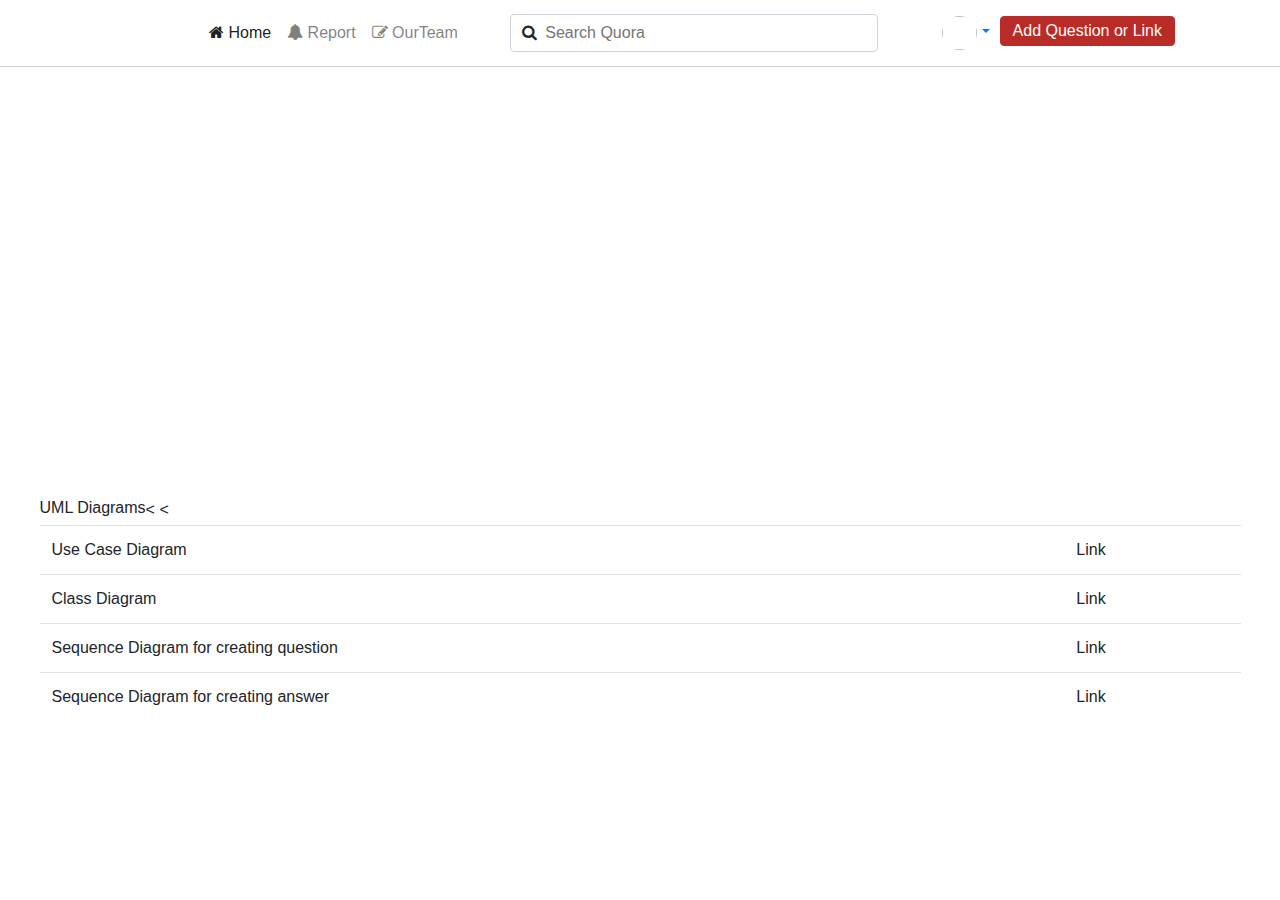
<file: src/main/resources/templates/barGraph.html>
<!DOCTYPE html>
<html lang="en" xmlns:th="http://www.thymeleaf.org">
<head>
    <meta charset="utf-8">

    <title>Quora</title>
    <link rel="icon" th:href="@{assets/img/title.png}" type="" sizes="16x16">
    <meta name="viewport" content="width=device-width, initial-scale=1">
    <link href="http://maxcdn.bootstrapcdn.com/bootstrap/4.0.0/css/bootstrap.min.css" th:href="@{http://maxcdn.bootstrapcdn.com/bootstrap/4.0.0/css/bootstrap.min.css}"  rel="stylesheet">
    <link rel="stylesheet" type="text/css" href="../static/css/style.css" th:href="@{css/style.css}">
    <link rel="stylesheet" th:href="@{https://use.fontawesome.com/releases/v5.8.1/css/all.css}" href="https://use.fontawesome.com/releases/v5.8.1/css/all.css" integrity="sha384-50oBUHEmvpQ+1lW4y57PTFmhCaXp0ML5d60M1M7uH2+nqUivzIebhndOJK28anvf" crossorigin="anonymous">
    <script src="http://code.jquery.com/jquery-1.11.1.min.js" th:src="@{http://code.jquery.com/jquery-1.11.1.min.js}"></script>
    <script src="http://maxcdn.bootstrapcdn.com/bootstrap/4.0.0/js/bootstrap.min.js" th:src="@{http://maxcdn.bootstrapcdn.com/bootstrap/4.0.0/js/bootstrap.min.js}"></script>
</head>
<body>
<link href="https://stackpath.bootstrapcdn.com/font-awesome/4.7.0/css/font-awesome.min.css" th:href="@{https://stackpath.bootstrapcdn.com/font-awesome/4.7.0/css/font-awesome.min.css}" rel="stylesheet" integrity="sha384-wvfXpqpZZVQGK6TAh5PVlGOfQNHSoD2xbE+QkPxCAFlNEevoEH3Sl0sibVcOQVnN" crossorigin="anonymous">
<nav class="navbar navbar-expand-lg navbar-light fixed-top">
    <div class="container-fluid">
        <a class="navbar-brand mylogo" th:href="@{index}"></a>
        <button class="navbar-toggler" type="button" data-toggle="collapse" data-target="#navbarSupportedContent" aria-controls="navbarSupportedContent" aria-expanded="false" aria-label="Toggle navigation">
            <span class="navbar-toggler-icon"></span>
        </button>
        <div class="collapse navbar-collapse" id="navbarSupportedContent">
            <ul class="navbar-nav mr-auto">
                <li class="nav-item active">
                    <a class="nav-link" th:href="@{index}"><i class="fa fa-home"></i> Home</a>
                </li>

                <li class="nav-item">
                    <a th:href="@{/displayBarGraph}" class="nav-link"><i class="fa fa-bell"></i> Report</a>
                </li>
                <li class="nav-item">
                    <a class="nav-link" th:href="@{team}"><i class="fa fa-edit"></i> OurTeam</a>
                </li>
            </ul>
            <form class="form-inline my-2 my-lg-0 col-md-5">
                <input class="myform-control mr-sm-2" type="search" placeholder="Search Quora" aria-label="Search">
                <button class="btn btn-light"><i class="fa fa-search"></i></button>
            </form>
            <ul class="navbar-nav ml-auto">
                <li class="avatar-profile d-none d-sm-block ">
                    <a href="#" class="dropdown-toggle"  data-toggle="dropdown" ><img th:src="@{assets/img/avatar.png}" height="48px" width="48px" class="img-responsive" /></a>
                    <ul class="nav navbar-nav">
                        <li class="dropdown">
                            <ul class="dropdown-menu">
                                <li><a th:href="@{/profile}">Profile <span class="glyphicon glyphicon-cog pull-right"></span></a></li>
                                <li class="divider"></li>
                                <li><a th:href="@{/login}">Login <span class="glyphicon glyphicon-stats pull-right"></span></a></li>
                                <li class="divider"></li>
                                <li class="divider"></li>
                                <li><a href="#"><span class="glyphicon glyphicon-heart pull-right"></span></a></li>
                                <li class="divider"></li>
                                <li><a href="#">Sign Out <span class="glyphicon glyphicon-log-out pull-right"></span></a></li>
                            </ul>
                        </li>
                    </ul>
                </li>
                <li>
                    <a href="#" id="add-question" class="btn mybtn btn-success">Add Question or Link</a>
                </li>
            </ul>
        </div>
    </div>
</nav><!-- End of Navigation-->


<body>
<div class="container">
    <h2 align="center"></h2>

    <div id="container"
         style="width: 550px; height: 400px; margin: 0 auto"></div>
</div>
<script
        src="https://ajax.googleapis.com/ajax/libs/jquery/3.1.1/jquery.min.js"></script>
<!-- Latest compiled and minified JavaScript -->
<script
        src="https://maxcdn.bootstrapcdn.com/bootstrap/3.3.7/js/bootstrap.min.js"></script>
<script src="https://code.highcharts.com/highcharts.js"></script>
<script src="https://code.highcharts.com/modules/exporting.js"></script>
<script th:inline="javascript">
    $(function(){
        Highcharts.chart('container', {
            chart: {
                type: 'column'
            },
            title: {
                text: 'Quora Daily User Engagement Report'
            },

            xAxis: {
                categories: [[${surveyMap.keySet()}]],
                crosshair: true
            },
            yAxis: {
                min: 0,
                max:30,
                title: {
                    text: 'Activity Rating [in %]'
                }
            },
            tooltip: {
                headerFormat: '<span style="font-size:10px">{point.key}</span><table>',
                pointFormat: '<tr><td style="color:{series.color};padding:0">{series.name}: </td>' +
                    '<td style="padding:0"><b>{point.y:.1f} K</b></td></tr>',
                footerFormat: '</table>',
                shared: true,
                useHTML: true
            },
            plotOptions: {
                column: {
                    pointPadding: 0.2,
                    borderWidth: 0
                }
            },
            series: [{
                name: 'Day of Month',
                data: [[${surveyMap.values()}]]
            }]
        });
    });
</script>

<div class="container">
<div class="row">
<h6>UML Diagrams</h6>
    <table class="table">

        <tbody>
        <tr>
            <td>Use Case Diagram</td>
            <td><a th:href="@{/assets/img/usecase.png}">Link</a></td>

        </tr>

        <tr>
            <td>Class Diagram</td>
            <td><a th:href="@{/assets/img/class.png}">Link</a></td>

        </tr>
        <tr>
            < <td>Sequence Diagram for creating question</td>
            <td><a th:href="@{/assets/img/createquestion.png}">Link</a></td>
        </tr>

        <tr>
            < <td>Sequence Diagram for creating answer</td>
            <td><a th:href="@{/assets/img/createanswer.png}">Link</a></td>
        </tr>
        </tbody>
    </table>



</div>



</div>

</body>
</file>
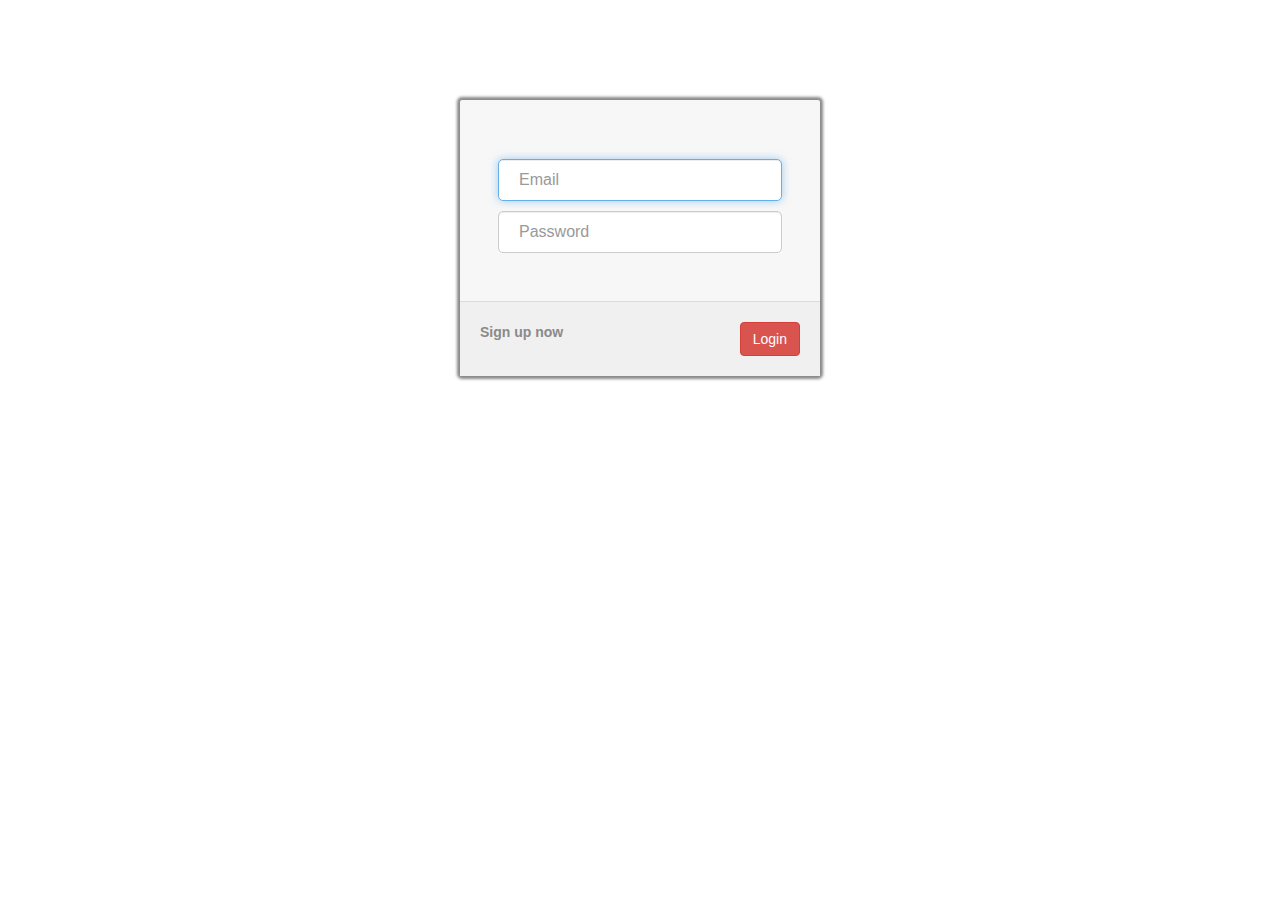
<file: src/main/resources/templates/login.html>
<!DOCTYPE html>
<html lang="en" xmlns:th="http://www.thymeleaf.org">
<head>
    <meta charset="utf-8">

    <title>Login</title>
    <link rel="icon" th:href="@{assets/img/title.png}" type="" sizes="16x16">
        <meta name="viewport" content="width=device-width, initial-scale=1">
    <link href="http://netdna.bootstrapcdn.com/bootstrap/3.0.0/css/bootstrap.min.css" rel="stylesheet">
    <style type="text/css">
      body{
        background: url(//qsf.fs.quoracdn.net/-3-images.home.illo_1920.png-26-5ac607d989ef8067.png) no-repeat center center fixed;
      }


        .form-signin {

  max-width: 400px;
  display:block;
  background-color: #f7f7f7;
  -moz-box-shadow: 0 0 3px 3px #888;
    -webkit-box-shadow: 0 0 3px 3px #888;
  box-shadow: 0 0 3px 3px #888;
  border-radius:2px;
}
.main{
  padding: 38px;
}
.social-box{
  margin: 0 auto;
  padding: 38px;
  border-bottom:1px #ccc solid;
}
.social-box a{
  font-weight:bold;
  font-size:18px;
  padding:8px;
}
.social-box a i{
  font-weight:bold;
  font-size:20px;
}
.heading-desc{
  font-size:20px;
  font-weight:bold;
  padding:38px 38px 0px 38px;

}
.form-signin .form-signin-heading,
.form-signin .checkbox {
  margin-bottom: 10px;
}
.form-signin .checkbox {
  font-weight: normal;
}
.form-signin .form-control {
  position: relative;
  font-size: 16px;
  height: 20px;
  padding: 20px;
  -webkit-box-sizing: border-box;
     -moz-box-sizing: border-box;
          box-sizing: border-box;
}
.form-signin .form-control:focus {
  z-index: 2;
}
.form-signin input[type="text"] {
  margin-bottom: 10px;
  border-radius: 5px;

}
.form-signin input[type="password"] {
  margin-bottom: 10px;
  border-radius: 5px;
}
.login-footer{
  background:#f0f0f0;
  margin: 0 auto;
  border-top: 1px solid #dadada;
  padding:20px;
}
.login-footer .left-section a{
  font-weight:bold;
  color:#8a8a8a;
  line-height:19px;
}
.mg-btm{
  margin-bottom:20px;
}
    </style>
    <script src="http://code.jquery.com/jquery-1.11.1.min.js"></script>
    <script src="http://netdna.bootstrapcdn.com/bootstrap/3.0.0/js/bootstrap.min.js"></script>
</head>
<body>
<div class="container" style="margin-top: 100px">
  <div class="row">
    <div class="col-lg-4"></div>
    <div class="col-lg-4">
        <form th:action="@{/login}"  method="POST"  class="form-signin mg-btm" >

          <div class="row">
            <div class="col-md-2"></div>
        <div class="col-md-8">
                <img th:src="@{/assets/img/logo.png}" width="150px"  style="margin: 20px 0px 0px 25px;">
        </div>

         <div class="col-md-2"></div>
          </div>


    <div class="main">

    <input type="text" id="email" name="email" placeholder="Email"  class="form-control" autofocus required>
        <input type="password" id="password" name="password"  class="form-control" placeholder="Password" required>
    <span class="clearfix"></span>
        </div>
    <div class="login-footer">
    <div class="row">
                        <div class="col-xs-6 col-md-6">
                            <div class="left-section">
<!--                <a href="">Forgot your password?</a>-->
                <a th:href="@{registration}">Sign up now</a>
              </div>
                        </div>
                        <div class="col-xs-6 col-md-6 pull-right">
                            <button name="Submit" value="Login" type="Submit"  class="btn btn-large btn-danger pull-right">Login</button>
                        </div>
                    </div>

    </div>
      </form>
    </div>
    <div class="col-lg-4"></div>

  </div>
</div>
<script type="text/javascript">

</script>
</body>
</html>
</file>
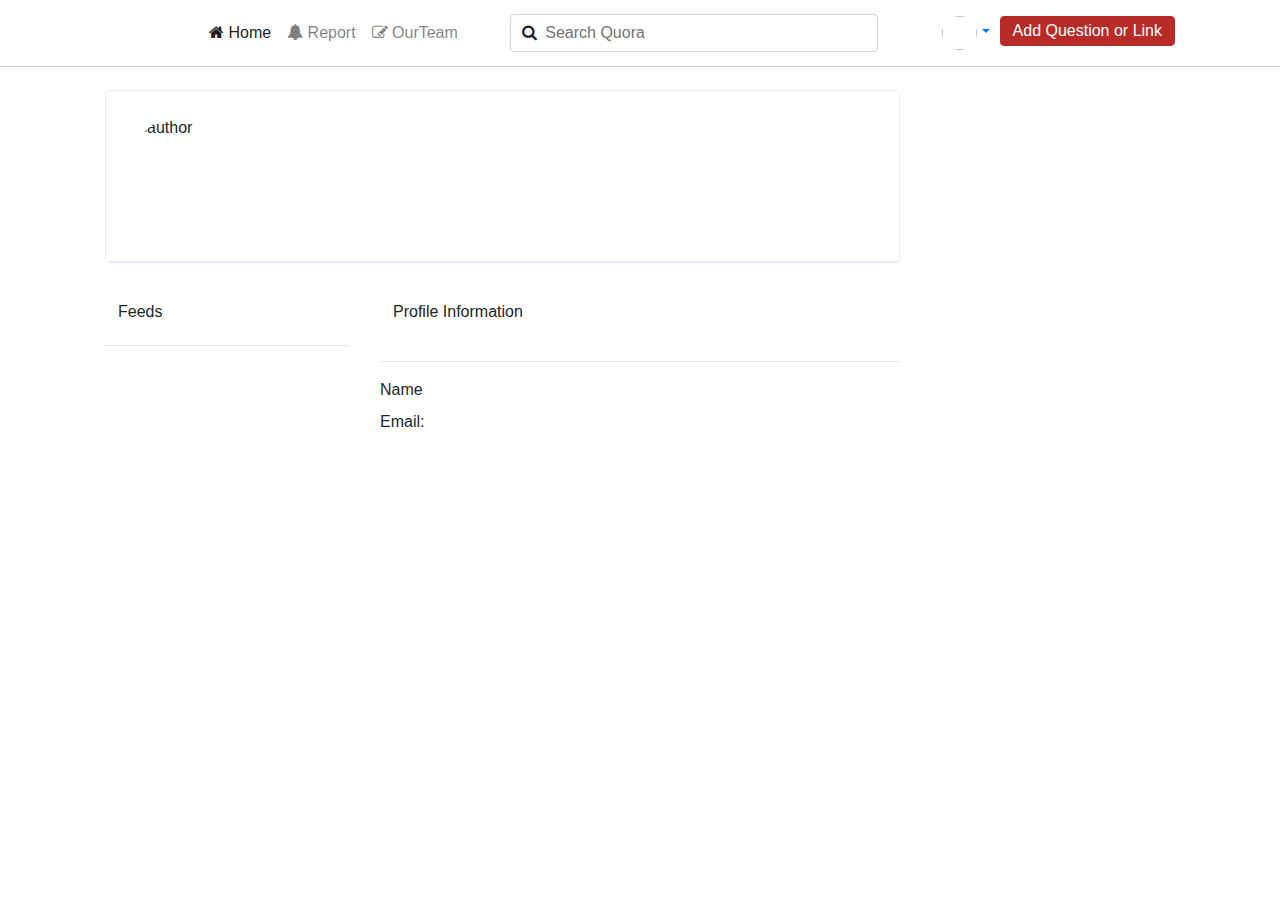
<file: src/main/resources/templates/profile.html>
<!DOCTYPE html>
<html lang="en" xmlns:th="http://www.thymeleaf.org">
<head>
    <meta charset="utf-8">

    <title>Quora</title>
    <link rel="icon" th:href="@{assets/img/title.png}" type="" sizes="16x16">
    <meta name="viewport" content="width=device-width, initial-scale=1">
    <link href="http://maxcdn.bootstrapcdn.com/bootstrap/4.0.0/css/bootstrap.min.css" th:href="@{http://maxcdn.bootstrapcdn.com/bootstrap/4.0.0/css/bootstrap.min.css}"  rel="stylesheet">
    <link rel="stylesheet" type="text/css" href="../static/css/style.css" th:href="@{css/style.css}">
    <link rel="stylesheet" th:href="@{https://use.fontawesome.com/releases/v5.8.1/css/all.css}" href="https://use.fontawesome.com/releases/v5.8.1/css/all.css" integrity="sha384-50oBUHEmvpQ+1lW4y57PTFmhCaXp0ML5d60M1M7uH2+nqUivzIebhndOJK28anvf" crossorigin="anonymous">
    <script src="http://code.jquery.com/jquery-1.11.1.min.js" th:src="@{http://code.jquery.com/jquery-1.11.1.min.js}"></script>
    <script src="http://maxcdn.bootstrapcdn.com/bootstrap/4.0.0/js/bootstrap.min.js" th:src="@{http://maxcdn.bootstrapcdn.com/bootstrap/4.0.0/js/bootstrap.min.js}"></script>
</head>
<body>
<link href="https://stackpath.bootstrapcdn.com/font-awesome/4.7.0/css/font-awesome.min.css" th:href="@{https://stackpath.bootstrapcdn.com/font-awesome/4.7.0/css/font-awesome.min.css}" rel="stylesheet" integrity="sha384-wvfXpqpZZVQGK6TAh5PVlGOfQNHSoD2xbE+QkPxCAFlNEevoEH3Sl0sibVcOQVnN" crossorigin="anonymous">
<nav class="navbar navbar-expand-lg navbar-light fixed-top">
    <div class="container-fluid">
        <a class="navbar-brand mylogo" th:href="@{index}"></a>
        <button class="navbar-toggler" type="button" data-toggle="collapse" data-target="#navbarSupportedContent" aria-controls="navbarSupportedContent" aria-expanded="false" aria-label="Toggle navigation">
            <span class="navbar-toggler-icon"></span>
        </button>
        <div class="collapse navbar-collapse" id="navbarSupportedContent">
            <ul class="navbar-nav mr-auto">
                <li class="nav-item active">
                    <a class="nav-link" th:href="@{index}"><i class="fa fa-home"></i> Home</a>
                </li>

                <li class="nav-item">
                    <a th:href="@{/displayBarGraph}" class="nav-link"><i class="fa fa-bell"></i> Report</a>
                </li>
                <li class="nav-item">
                    <a class="nav-link" th:href="@{team}"><i class="fa fa-edit"></i> OurTeam</a>
                </li>
            </ul>
            <form class="form-inline my-2 my-lg-0 col-md-5">
                <input class="myform-control mr-sm-2" type="search" placeholder="Search Quora" aria-label="Search">
                <button class="btn btn-light"><i class="fa fa-search"></i></button>
            </form>
            <ul class="navbar-nav ml-auto">
                <li class="avatar-profile d-none d-sm-block ">
                    <a href="#" class="dropdown-toggle"  data-toggle="dropdown" ><img th:src="@{assets/img/avatar.png}" height="48px" width="48px" class="img-responsive" /></a>
                    <ul class="nav navbar-nav">
                        <li class="dropdown">
                            <ul class="dropdown-menu">
                                <li><a th:href="@{/profile}">Profile <span class="glyphicon glyphicon-cog pull-right"></span></a></li>
                                <li class="divider"></li>
                                <li><a th:href="@{/login}">Login <span class="glyphicon glyphicon-stats pull-right"></span></a></li>
                                <li class="divider"></li>
                                <li class="divider"></li>
                                <li><a href="#"><span class="glyphicon glyphicon-heart pull-right"></span></a></li>
                                <li class="divider"></li>
                                <li><a href="#">Sign Out <span class="glyphicon glyphicon-log-out pull-right"></span></a></li>
                            </ul>
                        </li>
                    </ul>
                </li>
                <li>
                    <a href="#" id="add-question" class="btn mybtn btn-success">Add Question or Link</a>
                </li>
            </ul>
        </div>
    </div>
</nav><!-- End of Navigation-->

      <!-- Page Content -->
      <div class="container-fluid">
         <div class="row">

            <div class="col-lg-9">

               <div class="row">

                  <div class="col-lg-12">
                     <!--User Question post block-->
                     <div class="ui-block">


                        <article class="hentry post">

                           <div class="post__author author vcard inline-items">
                              <img th:src="@{assets/img/avatar.png}" style="height: 100px; width: 100px;" class="img-responsive" alt="author">
                              <div class="author-date">
                                 <a class="h6 post__author-name fn" href="#" th:text="${logged_name}"></a>
                                 <div class="post__date">
                                    <time class="published" datetime="2004-07-24T18:18">

                                    </time>
                                 </div>
                              </div>

                           </div>

                           <div id="qnlink" class="m-link">


                           </a></h5>
                        </div>


                     </article>
                  </div><!--End of ask question block-->
               </div>
            </div><!--End of row-->

            <div class="row">

               <div class="col-lg-4">
                  <div class=" aff-right">
                     <div class="ui-block" style="border-style: none;">
                        <h6 class="my-4">Feeds</h6>
                        <hr>
                        <div class="nav flex-column nav-pills nav-stacked" id="v-pills-tab" role="tablist" aria-orientation="vertical">
                           <a class="nav-link " data-toggle="pill" th:text="${my_answers}" href="#"></a>
                           <a class="nav-link" data-toggle="pill" th:text="${my_questions}"href="#"></a>
                           </div>
                     </div>
                  </div>
               </div>

               <div class="col-lg-8">
                  <div class=" aff-right">
                     <div class="ui-block" style="border-style: none;">
                        <div class="row">
                           <div class="col-md-6">
                              <h6 class="my-4">Profile Information</h6>
                           </div>
                        </div>
                        <hr>
                            <div class="row">
                               <div class="col-md-6">
                                 <label>Name</label>
                              </div>
                              <div class="col-md-6">
                                 <p th:text="${logged_name}"></p>
                              </div>
                        </div>

                        <div class="row">
                               <div class="col-md-6">
                                 <label>Email:</label>
                              </div>
                              <div class="col-md-6">
                                 <p th:text="${logged_email}"></p>
                              </div>
                        </div>

                  </div>



               </div>
            </div>
            <!-- /.col-lg-3 -->
         </div><!--End of row--->


      </div><!--End of col-lg-7-->





      <!-- /.col-lg-6 -->
      <!--col-lg-3-->
      <!-- /.col-lg-3 -->
   </div>
</div>
<!-- /.container -->

<!-- The Modal -->
<div class="modal fade" id="addModal">
   <div class="modal-dialog">
      <div class="modal-content">
         <!-- Modal Header -->
         <div class="modal-header">
            <ul class="nav nav-tabs " role="tablist">
               <li role="presentation" class="active"><a href="#uploadTab" aria-controls="uploadTab" role="tab" data-toggle="tab">Add Questions</a>

               </li>
            </ul>

            <button type="button" class="close" data-dismiss="modal">×</button>
         </div>
         <!-- Modal body -->
         <div class="modal-body">
            <div class="well">
               <h6>Tips on getting good answers quickly</h6>
               <ul>
                  <li ><i class="far fa-check-circle" style="color:#329bff"> </i> Make sure your question hasn't been asked already</li>
                  <li><i class="far fa-check-circle" style="color:#329bff"> </i> Keep your question short and to the point</li>
                  <li><i class="far fa-check-circle" style="color:#329bff"> </i> Double-check grammar and spelling</li>
               </ul>
            </div>
            <div class="post__author author vcard inline-items">
              <img th:src="@{assets/img/avatar.png}" height="48px" width="48px" class="img-responsive" />
              <div class="author-date">
               <a class="h6 post__author-name fn" href="#" th:text="${logged_name}"></a>
               <div class="post__date">
                  <time class="published" datetime="2004-07-24T18:18">

                  </time>


               </div>
            </div>
         </div>


         <div class="input-group">

           <textarea class="form-control" aria-label="With textarea"></textarea>


        </div>
     </div>
     <!-- Modal footer -->
     <div class="modal-footer">
      <button type="button" class="btn btn-info" style="background-color: #3a66ad; color: white;">Add Question</button>
      <button type="button" class="btn btn"  data-dismiss="modal">Cancel</button>
   </div>
</div>
</div>
</div>
</body>
<script type="text/javascript">
   $(document).on("click", "#add-question", function(){

      $("#addModal").modal("show");
   });



</script>
</file>
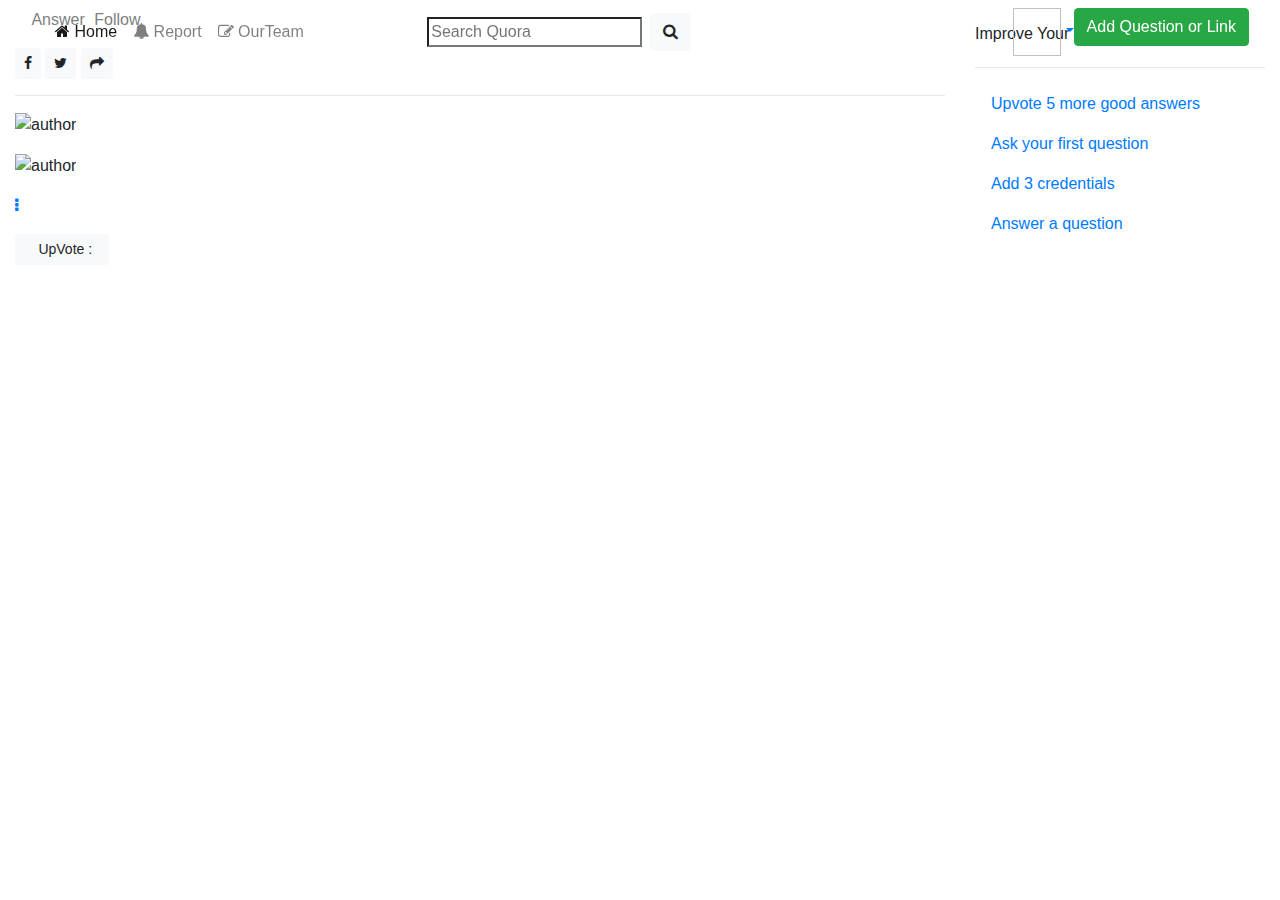
<file: src/main/resources/templates/question.html>
<!DOCTYPE html>
<html lang="en" xmlns:th="http://www.thymeleaf.org">
<head>
    <meta charset="utf-8">

    <title>Quora</title>
    <link rel="icon" th:href="@{assets/img/title.png}" type="" sizes="16x16">
    <meta name="viewport" content="width=device-width, initial-scale=1">
    <link href="http://maxcdn.bootstrapcdn.com/bootstrap/4.0.0/css/bootstrap.min.css" th:href="@{http://maxcdn.bootstrapcdn.com/bootstrap/4.0.0/css/bootstrap.min.css}"  rel="stylesheet">
    <link rel="stylesheet" type="text/css" th:href="@{/css/style.css}">
    <link rel="stylesheet" th:href="@{https://use.fontawesome.com/releases/v5.8.1/css/all.css}" href="https://use.fontawesome.com/releases/v5.8.1/css/all.css" integrity="sha384-50oBUHEmvpQ+1lW4y57PTFmhCaXp0ML5d60M1M7uH2+nqUivzIebhndOJK28anvf" crossorigin="anonymous">

    <script src="http://code.jquery.com/jquery-1.11.1.min.js" th:src="@{http://code.jquery.com/jquery-1.11.1.min.js}"></script>
    <script src="http://maxcdn.bootstrapcdn.com/bootstrap/4.0.0/js/bootstrap.min.js" th:src="@{http://maxcdn.bootstrapcdn.com/bootstrap/4.0.0/js/bootstrap.min.js}"></script>
</head>
<body>
<link href="https://stackpath.bootstrapcdn.com/font-awesome/4.7.0/css/font-awesome.min.css" th:href="@{https://stackpath.bootstrapcdn.com/font-awesome/4.7.0/css/font-awesome.min.css}" rel="stylesheet" integrity="sha384-wvfXpqpZZVQGK6TAh5PVlGOfQNHSoD2xbE+QkPxCAFlNEevoEH3Sl0sibVcOQVnN" crossorigin="anonymous">


<nav class="navbar navbar-expand-lg navbar-light fixed-top">
    <div class="container-fluid">
        <a class="navbar-brand mylogo" th:href="@{index}"></a>
        <button class="navbar-toggler" type="button" data-toggle="collapse" data-target="#navbarSupportedContent" aria-controls="navbarSupportedContent" aria-expanded="false" aria-label="Toggle navigation">
            <span class="navbar-toggler-icon"></span>
        </button>
        <div class="collapse navbar-collapse" id="navbarSupportedContent">
            <ul class="navbar-nav mr-auto">
                <li class="nav-item active">
                    <a class="nav-link" th:href="@{/index}"><i class="fa fa-home"></i> Home</a>
                </li>
                <li class="nav-item">
                    <a th:href="@{/displayBarGraph}" class="nav-link"><i class="fa fa-bell"></i> Report</a>
                </li>
                <li class="nav-item">
                    <a class="nav-link" th:href="@{/team}"><i class="fa fa-edit"></i> OurTeam</a>
                </li>
            </ul>
            <form class="form-inline my-2 my-lg-0 col-md-5">
                <input class="myform-control mr-sm-2" type="search" placeholder="Search Quora" aria-label="Search">
                <button class="btn btn-light"><i class="fa fa-search"></i></button>
            </form>
            <ul class="navbar-nav ml-auto">
                <li class="avatar-profile d-none d-sm-block ">
                    <a href="#" class="dropdown-toggle"  data-toggle="dropdown" ><img th:src="@{/assets/img/avatar.png}" height="48px" width="48px" class="img-responsive" /></a>
                    <ul class="nav navbar-nav">

                        <li class="dropdown">
                        <li class="dropdown">

                            <ul class="dropdown-menu">
                                <li><a th:href="@{profile}">Profile <span class="glyphicon glyphicon-cog pull-right"></span></a></li>
                                <li class="divider"></li>
                                <li><a th:href="@{login}">Login <span class="glyphicon glyphicon-stats pull-right"></span></a></li>
                                <li class="divider"></li>
                                <li><a th:href="@{message}">Messages <span class="badge pull-right"> 42 </span></a></li>
                                <li class="divider"></li>
                                <li><a href="#"><span class="glyphicon glyphicon-heart pull-right"></span></a></li>
                                <li class="divider"></li>
                                <li><a th:href="@{login}">Sign Out <span class="glyphicon glyphicon-log-out pull-right"></span></a></li>
                            </ul>
                        </li>
                    </ul>
                </li>
                <li>
                    <a href="#" id="add-question" class="btn mybtn btn-success">Add Question or Link</a>
                </li>

            </ul>
        </div>
    </div>
</nav><!-- End of Navigation-->
<!-- Page Content -->
<div class="container-fluid">
    <div class="row">
        <!-- /.col-lg-3 -->
        <div class="col-lg-9">
            <!--Hot Topics listed with question and answers-->
            <div class="ui-block">
                <article class="hentry post">
                    <div class="m-link">
                        <a  target="_blank">
                            <h6 style="font-weight: bold" th:text="${question.getQuestion_content()}"></h6>
                        </a>
                    </div>
                    <div class="post-additional-info inline-items">
                        <p>
                            <a data-toggle="collapse" href="#collapseExample" role="button" aria-expanded="false" aria-controls="collapseExample" style="color:grey;"><i class="far fa-check-square" style="color:#007bff"></i> Answer</a>
                            <a href="" class="" style="color:grey; padding-left: 5px;"><i class="fab fa-chromecast" style="color:#007bff"></i> Follow</a>
                        </p>
                        <p class="social-icons">
                            <a href="#" class="btn btn-sm btn-light"><i class="fa fa-facebook"></i></a>
                            <a href="#" class="btn btn-sm btn-light"> <i class="fa fa-twitter"></i></a>
                            <a href="#" class="btn btn-sm btn-light"> <i class="fa fa-share"></i></a>
                        </p>
                    </div>
                    <hr/>
                    <div class="collapse" id="collapseExample">
                        <form th:action="@{/addAnswer}" th:object="${answer}" enctype="multipart/form-data" method="post">
                            <div class="card card-body">
                                <input th:field="*{question}" type="hidden">
                                <textarea th:field="*{answer_content}" type="text"  class="form-control" aria-label="With textarea"></textarea>
                            </div>
                            <button type="submit" class="btn btn-info" style="background-color: #3a66ad; color: white; margin-top:5px;">Add Answer</button>
                        </form>
                    </div>
                    <h6 th:text="${totalAnswer}"></h6>
                    <div class="post__author author vcard inline-items">
                        <img th:src="@{/assets/img/avatar.png}" height="48px" width="48px" class="img-responsive" alt="author">
                        <div class="author-date">
                            <div class="post__date">
                                <p th:text="${question.getUser().getName() + question.getUser().getLastName()}"></p>
                            </div>
                        </div>
                    </div>
                    <div th:each="answerz:${question.getSortedAnswers()}" class="ui-block">
                        <article class="hentry post">
                            <div class="m-link">
                                <h6></h6>
                            </div>
                            <div class="post__author author vcard inline-items">
                                <div class="author-date">
                                    <img th:src="@{/assets/img/avatar.png}" height="48px" width="48px" class="img-responsive" alt="author">
                                    <a class="h6 post__author-name fn" th:text="${answerz.getUser().getName() + answerz.getUser().getLastName()}"  href="#"></a>
                                    <div class="post__date">
                                        <time class="published" datetime="2004-07-24T18:18">
                                            <p th:text="${answerz.getCreateDate()}"></p>
                                        </time>
                                    </div>
                                </div>
                                <div class="more">
                                    <a href="#">
                                        <i class="fa fa-ellipsis-v"></i>
                                    </a>
                                </div>
                            </div>
                            <p th:text="${answerz.getAnswer_content()}">
                            </p>
                            <p>
                                <a th:href="${'/inc_upvote/' + answerz.getId()}" class="btn btn-sm btn-light"><i class="fas fa-arrow-up"></i> UpVote : &nbsp; <span  th:text="${answerz.getUpvote()}"></span></a>


                            </p>
                        </article>
                    </div><!--End of Topic Block-->

                </article>
            </div><!--End of Topic Block-->

        </div><!--End of col-lg-7-->
        <!-- /.col-lg-6 -->
        <!--col-lg-3-->
        <div class="col-lg-3">
            <div class=" q-wid">
                <div class="ui-block">
                    <h6 class="my-4">Improve Your Feed</h6>
                    <hr>
                    <div class="nav flex-column nav-pills nav-stacked" id="v-pills-tab"  aria-orientation="vertical">
                        <a class="nav-link"  data-toggle="pill" href="#"  >  Upvote 5 more good answers</a>
                        <a class="nav-link"  data-toggle="pill" href="#"  >Ask your first question</a>
                        <a class="nav-link" data-toggle="pill" href="#"   >Add 3 credentials</a>
                        <a class="nav-link" data-toggle="pill" href="#">Answer a question</a>
                    </div>
                </div>
            </div>
        </div>
        <!-- /.col-lg-3 -->
    </div>
</div>
<!-- /.container -->

<!-- The Modal -->
<div class="modal fade" id="addModal">
    <div class="modal-dialog">
        <div class="modal-content">
            <!-- Modal Header -->
            <div class="modal-header">
                <ul class="nav nav-tabs " role="tablist">
                    <li role="presentation" class="active"><a href="#uploadTab" aria-controls="uploadTab" role="tab" data-toggle="tab">Add Questions</a>

                    </li>
                </ul>

                <button type="button" class="close" data-dismiss="modal">×</button>
            </div>
            <!-- Modal body -->
            <div class="modal-body">
                <div class="well">
                    <h6>Tips on getting good answers quickly</h6>
                    <ul>
                        <li ><i class="far fa-check-circle" style="color:#329bff"> </i> Make sure your question hasn't been asked already</li>
                        <li><i class="far fa-check-circle" style="color:#329bff"> </i> Keep your question short and to the point</li>
                        <li><i class="far fa-check-circle" style="color:#329bff"> </i> Double-check grammar and spelling</li>
                    </ul>
                </div>
                <div class="post__author author vcard inline-items">
                    <img th:src="@{/assets/img/avatar.png}" height="48px" width="48px" class="img-responsive" />
                    <div class="author-date">
                        <a class="h6 post__author-name fn" href="#">Samuel</a>
                        <div class="post__date">
                            <time class="published" datetime="2004-07-24T18:18">

                            </time>


                        </div>
                    </div>
                </div>


                <div class="input-group">

                    <textarea class="form-control" aria-label="With textarea"></textarea>


                </div>
            </div>
            <!-- Modal footer -->
            <div class="modal-footer">
                <button type="button" class="btn btn-info" style="background-color: #3a66ad; color: white;">Add Question</button>
                <button type="button" class="btn btn"  data-dismiss="modal">Cancel</button>
            </div>
        </div>
    </div>
</div>
</body>
<script type="text/javascript">
    $(document).on("click", "#add-question", function(){
        $("#addModal").modal("show");
    });
</script>
</file>
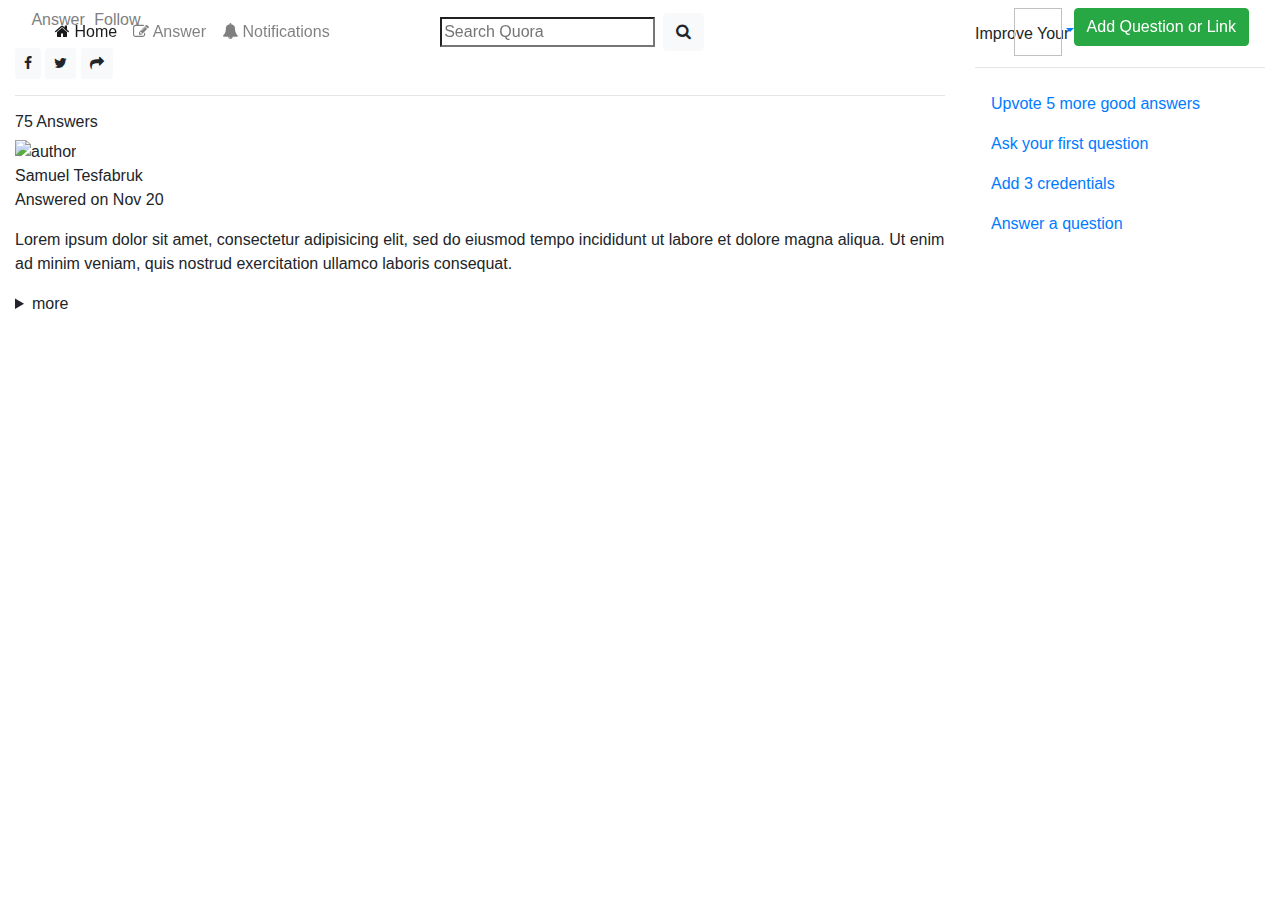
<file: src/main/resources/templates/questions.html>
<!DOCTYPE html>
<html lang="en" xmlns:th="http://www.thymeleaf.org">
<head>
    <meta charset="utf-8" xmlns:th="http://www.thymeleaf.org">

    <title>Quora</title>
    <link rel="icon" th:href="@{assets/img/title.png}" type="" sizes="16x16">
    <meta name="viewport" content="width=device-width, initial-scale=1">
    <link href="http://maxcdn.bootstrapcdn.com/bootstrap/4.0.0/css/bootstrap.min.css" th:href="@{http://maxcdn.bootstrapcdn.com/bootstrap/4.0.0/css/bootstrap.min.css}"  rel="stylesheet">
    <link rel="stylesheet" type="text/css" th:href="@{/css/style.css}">
    <link rel="stylesheet" th:href="@{https://use.fontawesome.com/releases/v5.8.1/css/all.css}" href="https://use.fontawesome.com/releases/v5.8.1/css/all.css" integrity="sha384-50oBUHEmvpQ+1lW4y57PTFmhCaXp0ML5d60M1M7uH2+nqUivzIebhndOJK28anvf" crossorigin="anonymous">

    <script src="http://code.jquery.com/jquery-1.11.1.min.js" th:src="@{http://code.jquery.com/jquery-1.11.1.min.js}"></script>
    <script src="http://maxcdn.bootstrapcdn.com/bootstrap/4.0.0/js/bootstrap.min.js" th:src="@{http://maxcdn.bootstrapcdn.com/bootstrap/4.0.0/js/bootstrap.min.js}"></script>
</head>
<body>
<link href="https://stackpath.bootstrapcdn.com/font-awesome/4.7.0/css/font-awesome.min.css" th:href="@{https://stackpath.bootstrapcdn.com/font-awesome/4.7.0/css/font-awesome.min.css}" rel="stylesheet" integrity="sha384-wvfXpqpZZVQGK6TAh5PVlGOfQNHSoD2xbE+QkPxCAFlNEevoEH3Sl0sibVcOQVnN" crossorigin="anonymous">


<nav class="navbar navbar-expand-lg navbar-light fixed-top">
    <div class="container-fluid">
        <a class="navbar-brand mylogo" th:href="@{index.html}"></a>
        <button class="navbar-toggler" type="button" data-toggle="collapse" data-target="#navbarSupportedContent" aria-controls="navbarSupportedContent" aria-expanded="false" aria-label="Toggle navigation">
            <span class="navbar-toggler-icon"></span>
        </button>
        <div class="collapse navbar-collapse" id="navbarSupportedContent">
            <ul class="navbar-nav mr-auto">
                <li class="nav-item active">
                    <a class="nav-link" th:href="@{index}"><i class="fa fa-home"></i> Home</a>
                </li>
                <li class="nav-item">
                    <a class="nav-link" href="#"><i class="fa fa-edit"></i> Answer</a>
                </li>
                <li class="nav-item">
                    <a class="nav-link" href="#"><i class="fa fa-bell"></i> Notifications</a>
                </li>
            </ul>
            <form class="form-inline my-2 my-lg-0 col-md-5">
                <input class="myform-control mr-sm-2" type="search" placeholder="Search Quora" aria-label="Search">
                <button class="btn btn-light"><i class="fa fa-search"></i></button>
            </form>
            <ul class="navbar-nav ml-auto">
                <li class="avatar-profile d-none d-sm-block ">
                    <a href="#" class="dropdown-toggle"  data-toggle="dropdown" ><img th:src="@{/assets/img/avatar.png}" height="48px" width="48px" class="img-responsive" /></a>
                    <ul class="nav navbar-nav">

                        <li class="dropdown">
                        <li class="dropdown">

                            <ul class="dropdown-menu">
                                <li><a th:href="@{profile}">Profile <span class="glyphicon glyphicon-cog pull-right"></span></a></li>
                                <li class="divider"></li>
                                <li><a th:href="@{login}">Login <span class="glyphicon glyphicon-stats pull-right"></span></a></li>
                                <li class="divider"></li>
                                <li><a th:href="@{message}">Messages <span class="badge pull-right"> 42 </span></a></li>
                                <li class="divider"></li>
                                <li><a href="#"><span class="glyphicon glyphicon-heart pull-right"></span></a></li>
                                <li class="divider"></li>
                                <li><a href="#">Sign Out <span class="glyphicon glyphicon-log-out pull-right"></span></a></li>
                            </ul>


                        </li>
                    </ul>
                </li>
                <li>
                    <a href="#" id="add-question" class="btn mybtn btn-success">Add Question or Link</a>
                </li>

            </ul>
        </div>
    </div>
</nav><!-- End of Navigation-->

      <!-- Page Content -->
      <div class="container-fluid">
         <div class="row">

            <!-- /.col-lg-3 -->
            <div class="col-lg-9">






            <!--Hot Topics listed with question and answers-->
            <div class="ui-block">
               <article class="hentry post">
                  <div class="m-link">
                     <a  target="_blank">
                        <h6 style="font-weight: bold" th:text="${questionById}"></h6>
                     </a>
                  </div>
               <div class="post-additional-info inline-items">
                     <p>
                        <a data-toggle="collapse" href="#collapseExample" role="button" aria-expanded="false" aria-controls="collapseExample" style="color:grey;"><i class="far fa-check-square" style="color:#007bff"></i> Answer</a>
                        <a href="" class="" style="color:grey; padding-left: 5px;"><i class="fab fa-chromecast" style="color:#007bff"></i> Follow</a>


                     </p>
                     <p class="social-icons">
                        <a href="#" class="btn btn-sm btn-light"><i class="fa fa-facebook"></i></a>
                        <a href="#" class="btn btn-sm btn-light"> <i class="fa fa-twitter"></i></a>
                        <a href="#" class="btn btn-sm btn-light"> <i class="fa fa-share"></i></a>
                     </p>
                </div>
                    <hr/>

                    <h6>75 Answers</h6>


                     <div class="post__author author vcard inline-items">
                        <img th:src="@{/assets/img/avatar.png}" height="48px" width="48px" class="img-responsive" alt="author">
                        <div class="author-date">
                           <a class="h6 post__author-name fn" href="#">Samuel Tesfabruk</a>
                           <div class="post__date">
                              <time class="published" datetime="2004-07-24T18:18">
                                <p>Answered on Nov 20</p>
                              </time>
                           </div>
                        </div>

                     </div>

                  <p>Lorem ipsum dolor sit amet, consectetur adipisicing elit, sed do eiusmod tempo incididunt ut
                     labore et dolore magna aliqua. Ut enim ad minim veniam, quis nostrud exercitation ullamco laboris consequat.

                     <details>
                      <summary>more</summary>
                      <p>Lorem ipsum dolor sit amet, consectetur adipisicing elit, sed do eiusmod tempo incididunt ut
                     labore et dolore magna aliqua. Ut enim ad minim veniam, quis nostrud exercitation ullamco laboris consequat.</p>

                     <div class="post-additional-info inline-items">
                     <p>
                        <a href="#" class="btn btn-sm btn-light"><i class="fas fa-arrow-up"></i> UpVote</a>

                     </p>
                     <p class="social-icons">
                        <a href="#" class="btn btn-sm btn-light"><i class="fa fa-facebook"></i></a>
                        <a href="#" class="btn btn-sm btn-light"> <i class="fa fa-twitter"></i></a>
                        <a href="#" class="btn btn-sm btn-light"> <i class="fa fa-share"></i></a>
                     </p>
                    </div>



                     </details>
                  </p>

                   <div class="collapse" id="collapseExample">
                       <div class="card card-body">
                           <textarea class="form-control" aria-label="With textarea"></textarea>

                       </div>
                       <button type="button" class="btn btn-info" style="background-color: #3a66ad; color: white; margin-top:5px;">Add Answer</button>

                   </div>


               </article>
            </div><!--End of Topic Block-->






         </div><!--End of col-lg-7-->
         <!-- /.col-lg-6 -->
         <!--col-lg-3-->
         <div class="col-lg-3">
            <div class=" q-wid">
               <div class="ui-block">
                  <h6 class="my-4">Improve Your Feed</h6>
                  <hr>
                  <div class="nav flex-column nav-pills nav-stacked" id="v-pills-tab"  aria-orientation="vertical">
                     <a class="nav-link"  data-toggle="pill" href="#"  >  Upvote 5 more good answers</a>
                     <a class="nav-link"  data-toggle="pill" href="#"  >Ask your first question</a>
                     <a class="nav-link" data-toggle="pill" href="#"   >Add 3 credentials</a>
                     <a class="nav-link" data-toggle="pill" href="#">Answer a question</a>
                  </div>
               </div>
            </div>
         </div>
         <!-- /.col-lg-3 -->
      </div>
   </div>
   <!-- /.container -->

   <!-- The Modal -->
   <div class="modal fade" id="addModal">
      <div class="modal-dialog">
         <div class="modal-content">
            <!-- Modal Header -->
            <div class="modal-header">
               <ul class="nav nav-tabs " role="tablist">
                  <li role="presentation" class="active"><a href="#uploadTab" aria-controls="uploadTab" role="tab" data-toggle="tab">Add Questions</a>

                  </li>
               </ul>

               <button type="button" class="close" data-dismiss="modal">×</button>
            </div>
            <!-- Modal body -->
            <div class="modal-body">
               <div class="well">
                  <h6>Tips on getting good answers quickly</h6>
                  <ul>
                     <li ><i class="far fa-check-circle" style="color:#329bff"> </i> Make sure your question hasn't been asked already</li>
                     <li><i class="far fa-check-circle" style="color:#329bff"> </i> Keep your question short and to the point</li>
                     <li><i class="far fa-check-circle" style="color:#329bff"> </i> Double-check grammar and spelling</li>
                  </ul>
               </div>
               <div class="post__author author vcard inline-items">
                <img th:src="@{/assets/img/avatar.png}" height="48px" width="48px" class="img-responsive" />
                <div class="author-date">
                  <a class="h6 post__author-name fn" href="#">Samuel Tesfabruk</a>
                  <div class="post__date">
                     <time class="published" datetime="2004-07-24T18:18">

                     </time>


                  </div>
               </div>
            </div>


            <div class="input-group">

             <textarea class="form-control" aria-label="With textarea"></textarea>


          </div>
       </div>
       <!-- Modal footer -->
       <div class="modal-footer">
         <button type="button" class="btn btn-info" style="background-color: #3a66ad; color: white;">Add Question</button>
         <button type="button" class="btn btn"  data-dismiss="modal">Cancel</button>
      </div>
   </div>
</div>
</div>
</body>
<script type="text/javascript">
   $(document).on("click", "#add-question", function(){

      $("#addModal").modal("show");
   });



</script>
</file>
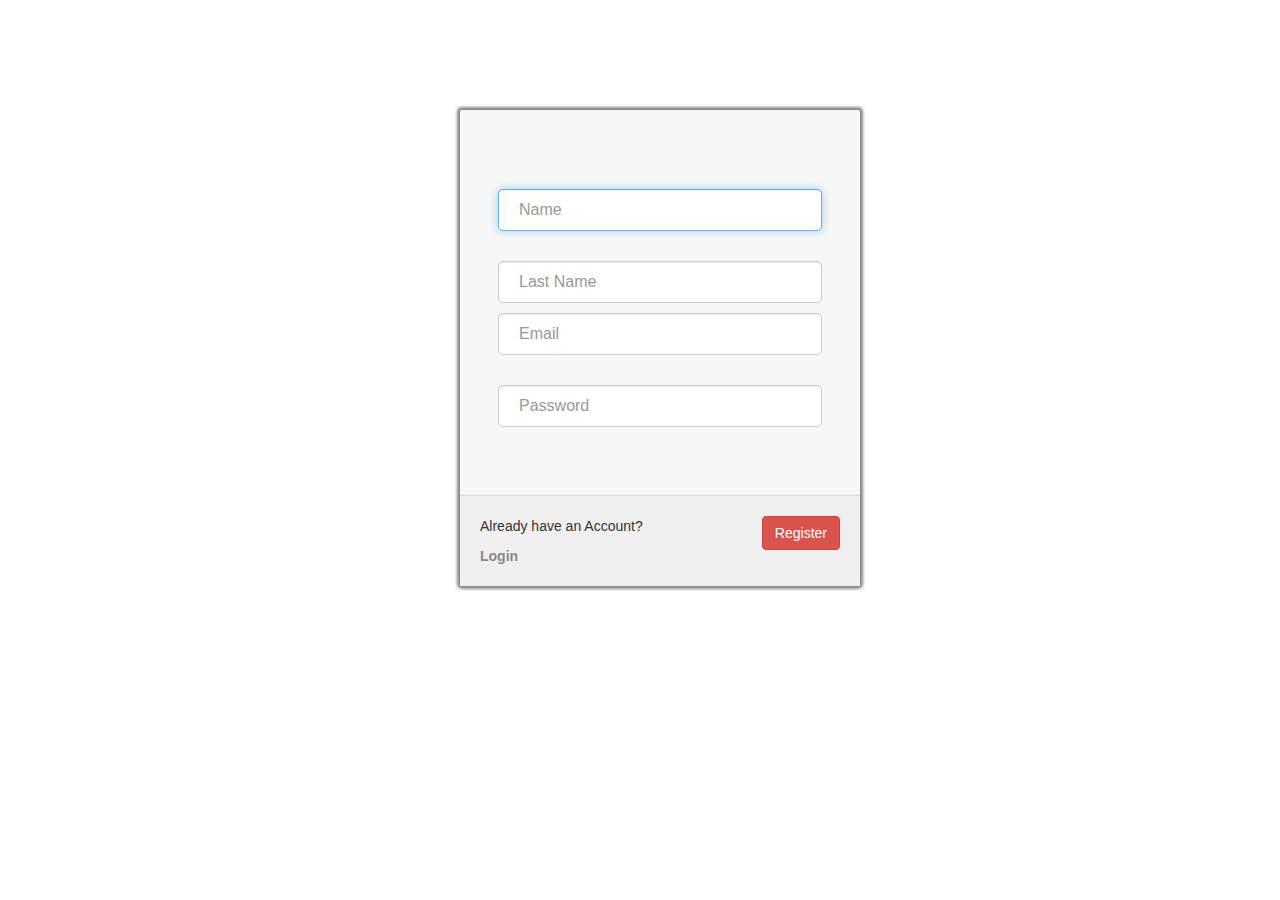
<file: src/main/resources/templates/registration.html>
<!DOCTYPE html>
<html lang="en"  xmlns:th="http://www.thymeleaf.org">
<head>
    <meta charset="utf-8">
    <!-- This file has been downloaded from Bootsnipp.com. Enjoy! -->
    <title>signup</title>
    <link rel="icon" th:href="@{assets/img/title.png}" type="" sizes="16x16">
        <meta name="viewport" content="width=device-width, initial-scale=1">
    <link href="http://netdna.bootstrapcdn.com/bootstrap/3.0.0/css/bootstrap.min.css" rel="stylesheet">
    <style type="text/css">
      body{
        background: url(//qsf.fs.quoracdn.net/-3-images.home.illo_1920.png-26-5ac607d989ef8067.png) no-repeat center center fixed;
      }


        .form-signin {

  max-width: 400px;
  display:block;
  background-color: #f7f7f7;
  -moz-box-shadow: 0 0 3px 3px #888;
    -webkit-box-shadow: 0 0 3px 3px #888;
  box-shadow: 0 0 3px 3px #888;
  border-radius:2px;
}
.main{
  padding: 38px;
}
.social-box{
  margin: 0 auto;
  padding: 38px;
  border-bottom:1px #ccc solid;
}
.social-box a{
  font-weight:bold;
  font-size:18px;
  padding:8px;
}
.social-box a i{
  font-weight:bold;
  font-size:20px;
}
.heading-desc{
  font-size:20px;
  font-weight:bold;
  padding:38px 38px 0px 38px;

}
.form-signin .form-signin-heading,
.form-signin .checkbox {
  margin-bottom: 10px;
}
.form-signin .checkbox {
  font-weight: normal;
}
.form-signin .form-control {
  position: relative;
  font-size: 16px;
  height: 20px;
  padding: 20px;
  -webkit-box-sizing: border-box;
     -moz-box-sizing: border-box;
          box-sizing: border-box;
}
.form-signin .form-control:focus {
  z-index: 2;
}
.form-signin input[type="text"] {
  margin-bottom: 10px;
  border-radius: 5px;

}
.form-signin input[type="password"] {
  margin-bottom: 10px;
  border-radius: 5px;
}
.login-footer{
  background:#f0f0f0;
  margin: 0 auto;
  border-top: 1px solid #dadada;
  padding:20px;
}
.login-footer .left-section a{
  font-weight:bold;
  color:#8a8a8a;
  line-height:19px;
}
.mg-btm{
  margin-bottom:20px;
}
    </style>
    <script src="http://code.jquery.com/jquery-1.11.1.min.js"></script>
    <script src="http://netdna.bootstrapcdn.com/bootstrap/3.0.0/js/bootstrap.min.js"></script>
</head>
<body>
<div class="container" style="margin-top: 100px">
  <div class="row">
    <div class="col-lg-4"></div>
    <div class="col-lg-4">

         <p><span class="text-success" th:utext="${successMessage}"></span></p>
        <form autocomplete="off"  th:action="@{/registration}"
                  th:object="${user}" method="post" class="form-horizontal form-signin mg-btm"
                  role="form" style="width: 130%">

          <div class="row">
            <div class="col-md-2"></div>
        <div class="col-md-8">
                <img th:src="@{assets/img/logo.png}" width="150px"  style="margin: 20px 0px 0px 25px;">
        </div>

         <div class="col-md-2"></div>
          </div>



<!--     <div class="social-box">
      <div class="row mg-btm">
             <div class="col-md-12">
                <a href="#" class="btn btn-primary btn-block">
                  <i class="icon-facebook"></i>    Signup with Facebook
                </a>
      </div>
      </div>
      <div class="row">
      <div class="col-md-12">
                <a href="#" class="btn btn-info btn-block" >
                  <i class="icon-twitter"></i>    Signup with Twitter
                </a>
            </div>
          </div>
    </div> -->



    <div class="main">

        <label th:if="${#fields.hasErrors('name')}" th:errors="*{name}" class="validation-message"></label>
        <input type="text" th:field="*{name}" class="form-control" placeholder="Name" autofocus required>

        <label th:if="${#fields.hasErrors('lastName')}" th:errors="*{lastName}" class="validation-message"></label>
        <input type="text" th:field="*{lastName}" placeholder="Last Name" class="form-control" required/>

        <input type="text" th:field="*{email}" placeholder="Email" class="form-control" required/>
        <label th:if="${#fields.hasErrors('email')}" th:errors="*{email}" class="validation-message"></label>

         <input type="password" th:field="*{password}" placeholder="Password" class="form-control" required/>
        <label th:if="${#fields.hasErrors('password')}" th:errors="*{password}" class="validation-message"></label>




        </div>
    <div class="login-footer">
    <div class="row">
                        <div class="col-xs-6 col-md-6">
                            <div class="left-section">
<!--                <a href="">Forgot your password?</a>-->
             <p>Already have an Account?</p>   <a th:href="@{login}">Login</a>
              </div>
                        </div>
                        <div class="col-xs-6 col-md-6 pull-right">
                            <button th:href="@{login}" type="submit" class="btn btn-large btn-danger pull-right">Register</button>
                        </div>


                    </div>

    </div>
      </form>
    </div>
    <div class="col-lg-4"></div>

  </div>
</div>
<script type="text/javascript">

</script>
</body>
</html>
</file>
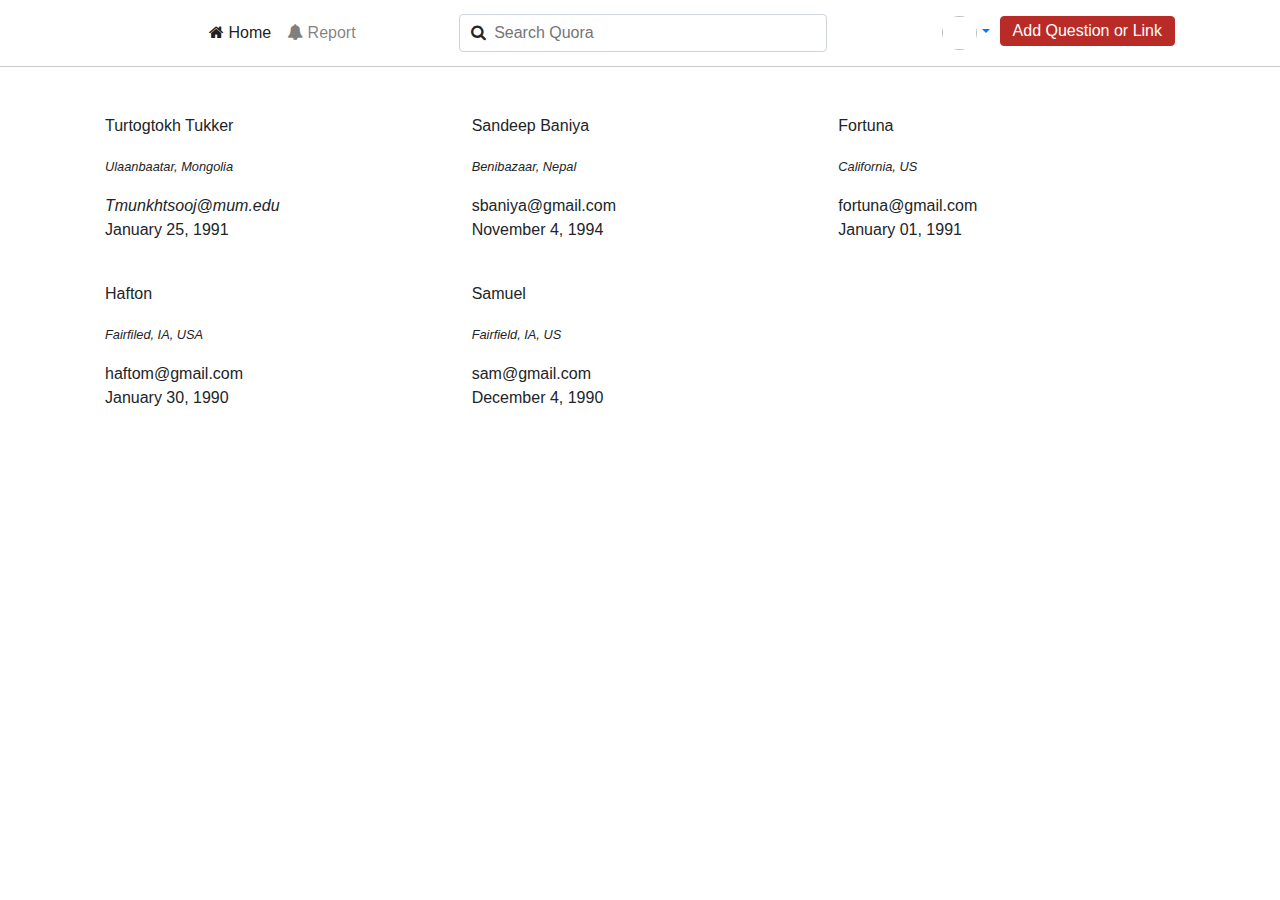
<file: src/main/resources/templates/team.html>
<!DOCTYPE html>
<html lang="en" xmlns:th="http://www.thymeleaf.org">
<head>
    <meta charset="utf-8">

    <title>Quora</title>
    <link rel="icon" th:href="@{assets/img/title.png}" type="" sizes="16x16">
    <meta name="viewport" content="width=device-width, initial-scale=1">
    <link href="http://maxcdn.bootstrapcdn.com/bootstrap/4.0.0/css/bootstrap.min.css" th:href="@{http://maxcdn.bootstrapcdn.com/bootstrap/4.0.0/css/bootstrap.min.css}"  rel="stylesheet">
    <link rel="stylesheet" type="text/css" href="../static/css/style.css" th:href="@{css/style.css}">
    <link rel="stylesheet" th:href="@{https://use.fontawesome.com/releases/v5.8.1/css/all.css}" href="https://use.fontawesome.com/releases/v5.8.1/css/all.css" integrity="sha384-50oBUHEmvpQ+1lW4y57PTFmhCaXp0ML5d60M1M7uH2+nqUivzIebhndOJK28anvf" crossorigin="anonymous">
    <script src="http://code.jquery.com/jquery-1.11.1.min.js" th:src="@{http://code.jquery.com/jquery-1.11.1.min.js}"></script>
    <script src="http://maxcdn.bootstrapcdn.com/bootstrap/4.0.0/js/bootstrap.min.js" th:src="@{http://maxcdn.bootstrapcdn.com/bootstrap/4.0.0/js/bootstrap.min.js}"></script>
</head>
<body>
<style type="text/css" >

    .span2 img {
        width:200px;



    }
</style>
<link href="https://stackpath.bootstrapcdn.com/font-awesome/4.7.0/css/font-awesome.min.css" th:href="@{https://stackpath.bootstrapcdn.com/font-awesome/4.7.0/css/font-awesome.min.css}" rel="stylesheet" integrity="sha384-wvfXpqpZZVQGK6TAh5PVlGOfQNHSoD2xbE+QkPxCAFlNEevoEH3Sl0sibVcOQVnN" crossorigin="anonymous">
<nav class="navbar navbar-expand-lg navbar-light fixed-top">
    <div class="container-fluid">
        <a class="navbar-brand mylogo" th:href="@{index}"></a>
        <button class="navbar-toggler" type="button" data-toggle="collapse" data-target="#navbarSupportedContent" aria-controls="navbarSupportedContent" aria-expanded="false" aria-label="Toggle navigation">
            <span class="navbar-toggler-icon"></span>
        </button>
        <div class="collapse navbar-collapse" id="navbarSupportedContent">
            <ul class="navbar-nav mr-auto">
                <li class="nav-item active">
                    <a class="nav-link" th:href="@{index}"><i class="fa fa-home"></i> Home</a>
                </li>
                <li class="nav-item">
                    <a th:href="@{/displayBarGraph}" class="nav-link"><i class="fa fa-bell"></i> Report</a>
                </li>
            </ul>
            <form class="form-inline my-2 my-lg-0 col-md-5">
                <input class="myform-control mr-sm-2" type="search" placeholder="Search Quora" aria-label="Search">
                <button class="btn btn-light"><i class="fa fa-search"></i></button>
            </form>
            <ul class="navbar-nav ml-auto">
                <li class="avatar-profile d-none d-sm-block ">
                    <a href="#" class="dropdown-toggle"  data-toggle="dropdown" ><img th:src="@{assets/img/avatar.png}" height="48px" width="48px" class="img-responsive" /></a>
                    <ul class="nav navbar-nav">
                        <li class="dropdown">
                            <ul class="dropdown-menu">
                                <li><a th:href="@{/profile}">Profile <span class="glyphicon glyphicon-cog pull-right"></span></a></li>
                                <li class="divider"></li>
                                <li><a th:href="@{/login}">Login <span class="glyphicon glyphicon-stats pull-right"></span></a></li>
                                <li class="divider"></li>
                                <li class="divider"></li>
                                <li><a href="#"><span class="glyphicon glyphicon-heart pull-right"></span></a></li>
                                <li class="divider"></li>
                                <li><a href="#">Sign Out <span class="glyphicon glyphicon-log-out pull-right"></span></a></li>
                            </ul>
                        </li>
                    </ul>
                </li>
                <li>
                    <a href="#" id="add-question" class="btn mybtn btn-success">Add Question or Link</a>
                </li>
            </ul>
        </div>
    </div>
</nav><!-- End of Navigation-->


<div class="container-fluid">

    <div class="row">
        <div class="col-md-4">
        <div class="span2">
            <img  th:src="@{/assets/img/turtur.jpg}"  alt="" class="img-rounded">
        </div>
        <div class="span4">
            <blockquote>
                <p>Turtogtokh Tukker</p>
                <small><cite title="Source Title">Ulaanbaatar, Mongolia <i class="icon-map-marker"></i></cite></small>
            </blockquote>
            <p>
                <i class="icon-envelope">Tmunkhtsooj@mum.edu</i>  <br>

                <i class="icon-gift"></i> January 25, 1991
            </p>
        </div>

        </div>



        <div class="col-md-4">
        <div class="span2">
            <img th:src="@{/assets/img/sandeep.jpg}"  alt="" class="img-rounded">
        </div>
        <div class="span4">
            <blockquote>
                <p>Sandeep Baniya</p>
                <small><cite title="Source Title"> Benibazaar, Nepal <i class="icon-map-marker"></i></cite></small>
            </blockquote>
            <p>
                <i class="icon-envelope"></i> sbaniya@gmail.com <br>

                <i class="icon-gift"></i> November 4, 1994
            </p>
        </div>
        </div>


        <div class="col-md-4">
        <div class="span2">
            <img th:src="@{/assets/img/fortuna.jpg}"   alt="" class="img-rounded">
        </div>
        <div class="span4">
            <blockquote>
                <p>Fortuna</p>
                <small><cite title="Source Title">California, US <i class="icon-map-marker"></i></cite></small>
            </blockquote>
            <p>
                <i class="icon-envelope"></i> fortuna@gmail.com <br>

                <i class="icon-gift"></i> January 01, 1991
            </p>
        </div>
        </div>


        <div class="col-md-4">
        <div class="span2">
            <img th:src="@{/assets/img/haftom.jpg}"   alt="" class="img-rounded">
        </div>
        <div class="span4">
            <blockquote>
                <p>Hafton</p>
                <small><cite title="Source Title">Fairfiled, IA, USA <i class="icon-map-marker"></i></cite></small>
            </blockquote>
            <p>
                <i class="icon-envelope"></i> haftom@gmail.com <br>

                <i class="icon-gift"></i> January 30, 1990
            </p>
        </div>
        </div>

            <div class="col-md-4">
        <div class="span2">
            <img th:src="@{/assets/img/sam.jpg}"   alt="" class="img-rounded">
        </div>
        <div class="span4">
            <blockquote>
                <p>Samuel</p>
                <small><cite title="Source Title">Fairfield, IA, US <i class="icon-map-marker"></i></cite></small>
            </blockquote>
            <p>
                <i class="icon-envelope"></i>sam@gmail.com<br>

                <i class="icon-gift"></i> December 4, 1990
            </p>
        </div>
            </div>
    </div>
</div>
</file>
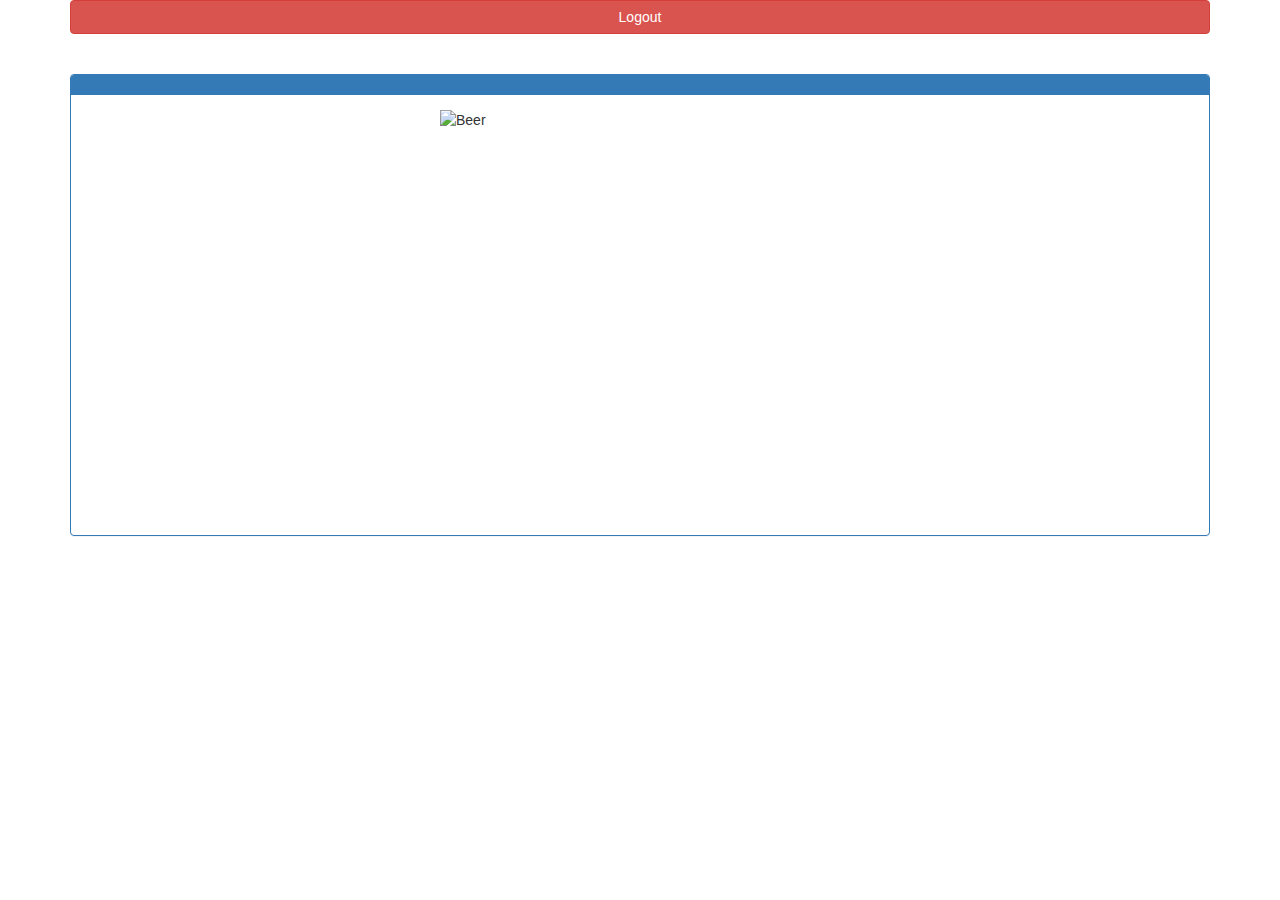
<file: src/main/resources/templates/admin/home.html>
<!DOCTYPE html>
<html xmlns="http://www.w3.org/1999/xhtml"
      xmlns:th="http://www.thymeleaf.org">

<head>
    <title>Admin Page</title>
    <link rel="stylesheet" type="text/css" th:href="@{/css/home.css}"/>
    <link rel="stylesheet" href="https://maxcdn.bootstrapcdn.com/bootstrap/3.3.7/css/bootstrap.min.css">
    <script src="https://ajax.googleapis.com/ajax/libs/jquery/3.1.1/jquery.min.js"></script>
    <script src="https://maxcdn.bootstrapcdn.com/bootstrap/3.3.7/js/bootstrap.min.js"></script>
</head>

<body>
<div class="container">

    <form th:action="@{/logout}" method="get">
        <button class="btn btn-md btn-danger btn-block" name="registration"
                type="Submit">Logout
        </button>
    </form>

    <div class="panel-group" style="margin-top:40px">
        <div class="panel panel-primary">
            <div class="panel-heading">
                <span th:utext="${userName}"></span>
            </div>
            <div class="panel-body">
                <img th:src="@{/images/beer.jpg}" class="img-responsive center-block" width="400" height="400"
                     alt="Beer"/>
            </div>
            <p class="admin-message-text text-center" th:utext="${adminMessage}"></p>
        </div>
    </div>

</div>
</body>
</html>
</file>
